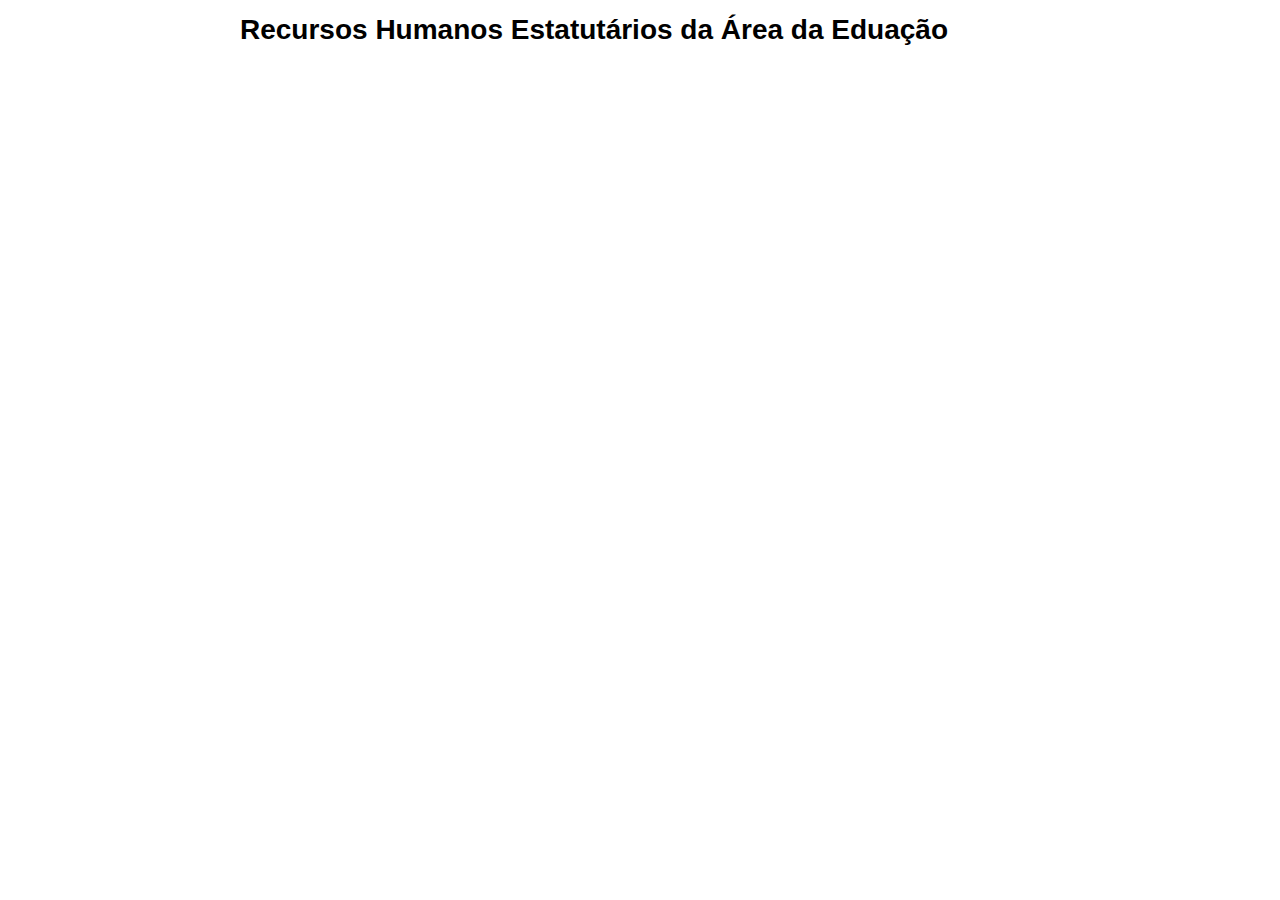
<file: visualization/examples/cartograms/index.html>
<!DOCTYPE html>
<meta charset="utf-8">
<html>
  <head>
    <title>Cartgorama - Acesso a TAXA por Regiao Brasileira</title>
    <meta charset="utf-8">
    <meta property="og:image" content="placeholder.png">
    <script type="text/javascript" src="https://d3js.org/d3.v3.min.js"></script>
    <script src="data/colorbrewer.js"></script>
    <script src="data/topojson.js"></script>
    <script src="data/cartogram.js"></script>
    <style type="text/css">
      body {
        font-family: "Helvetica Neue", Helvetica, Arial, sans-serif;
        font-size: 14px;
        line-height: 1.4em;
        padding: 0;
        margin: 0;
      }
      #container {
        width: 800px;
        margin: 20px auto;
      }
      h1 {
        font-size: 200%;
        margin: 0 0 15px 0;
      }
      h2 {
        font-size: 160%;
        margin: 0 0 10px 0;
      }
      p {
        margin: 0 0 10px;
      }
      #map-container {
        height: 500px;
        text-align: center;
        position: relative;
        margin: 20px 0;
      }
      #map {
        display: block;
        position: absolute;
        background: #fff;
        width: 100%;
        height: 100%;
        margin: 0;
      }
      path.state {
        stroke: #666;
        stroke-width: .5;
      }
      path.state:hover {
        stroke: #000;
      }
      select {
        font-size: inherit;
      }
      #placeholder {
        position: absolute;
        z-index: -1;
        display: block;
        left: 0;
        top: 0;
      }
    </style>
  </head>
  <body>
    <div id="container">
      <h1>Recursos Humanos Estatutários da Área da Eduação</h1>
      <div id="map-container">
        <svg id="map"></svg>
      </div>

    </div>
    <script>
      var minimumColor = "#BFD3E6", maximumColor = "#88419D";
      var body = d3.select("body");
      var map = d3.select("#map"),
          layer = map.append("g")
            .attr("id", "layer"),
          estados = layer.append("g")
            .attr("id", "estados")
            .selectAll("path");
      var proj = d3.geo.mercator()
            .scale(500)
            .center([-30,-25]),
          topology,
          geometries,
          rawData,
          dataById = {},
          carto = d3.cartogram()
            .projection(proj)
            .properties(function(d) {
              return dataById[d.id];
            })
            .value(function(d) {
              console.log(d.properties);
              return +d.properties["TAXA"];
            });
      window.onhashchange = function() {
        parseHash();
      };
      d3.json("data/brazilTopo.json", function(topo) {
        topology = topo;
        geometries = topology.objects.estados.geometries;
        d3.csv("data/data.csv", function(data) {
          rawData = data;
          dataById = d3.nest()
            .key(function(d) { return d.NAME; })
            .rollup(function(d) { return d[0]; })
            .map(data);
          init();
        });
      });
      function init() {
        var features = carto.features(topology, geometries),
            path = d3.geo.path()
              .projection(proj);
        estados = estados.data(features)
          .enter()
          .append("path")
            .attr("class", "estado")
            .attr("id", function(d) {
              return d.properties.NAME;
            })
            .attr("fill", "#fafafa")
            .attr("d", path);
        estados.append("title");
        parseHash();
      }
      function update() {
        var //key = field.key.replace("%d", year), // csv collumn name
            key = "TAXA",
            value = function(d) {
              return +d.properties[key];
            },
            values = estados.data()
              .map(value)
              .filter(function(n) {
                return !isNaN(n);
              })
              .sort(d3.ascending),
            lo = values[0],
            hi = values[values.length - 1];
        var color = d3.scale.linear()
          .range([minimumColor,maximumColor])
          .domain(lo < 0
            ? [lo, 0, hi]
            : [lo, d3.mean(values), hi]);
        // normalize the scale to positive numbers
        var scale = d3.scale.linear()
          .domain([lo, hi])
          .range([1, 10]);
        // tell the cartogram to use the scaled values
        carto.value(function(d) {
          return scale(value(d));
        });
        // generate the new features, pre-projected
        var features = carto(topology, geometries).features;
        // update the data
        estados.data(features)
          .select("title")
            .text(function(d) {
              return [d.properties.NAME, value(d)].join(": ");
            });
        estados.transition()
          .duration(1)
          .ease("linear")
          .attr("fill", function(d) {
            return color(value(d));
          })
          .attr("d", carto.path);
      }
      function parseHash(){
        update.apply(null, arguments);}
    </script>
  </body>
</html>
</file>
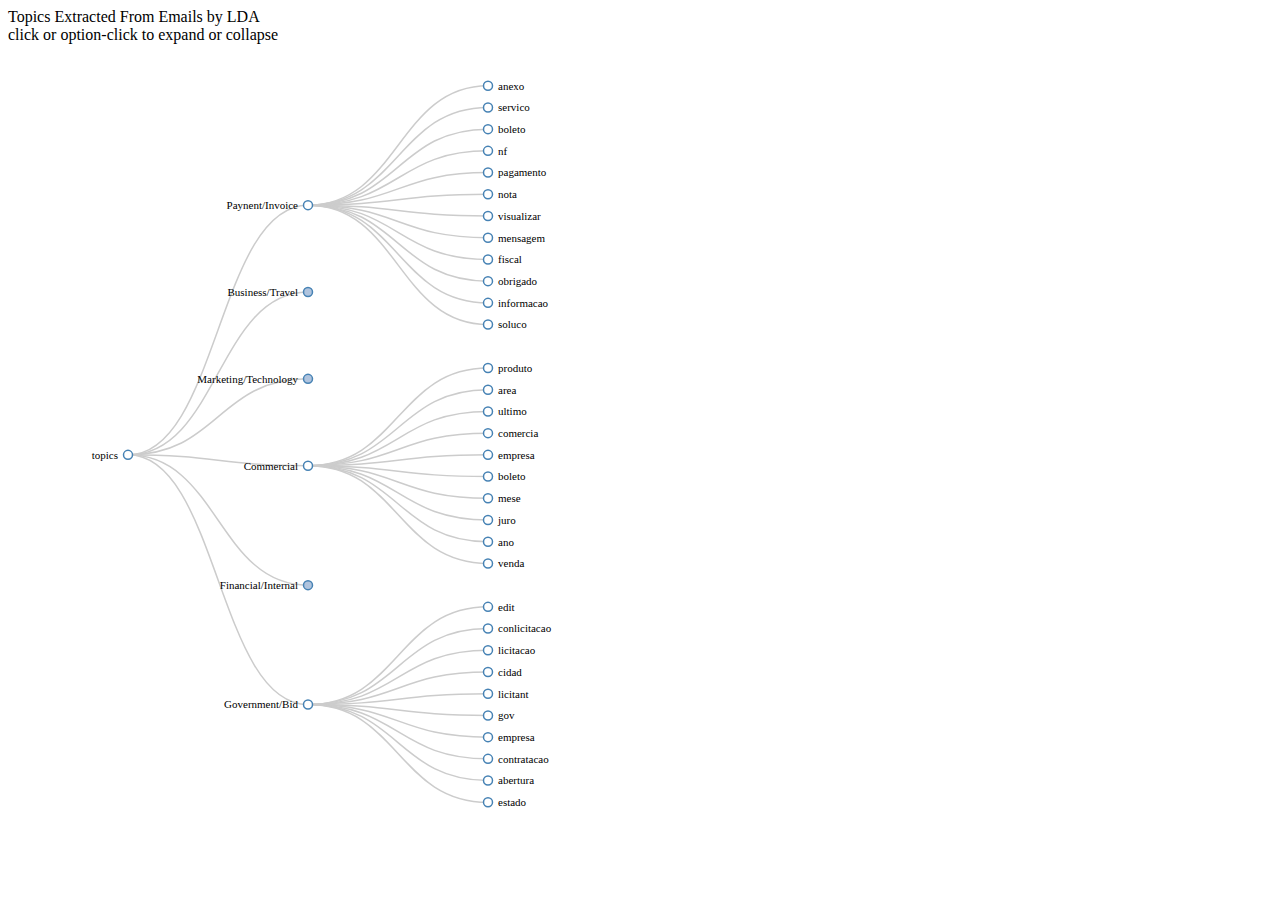
<file: visualization/examples/nodelink/index.html>
<!DOCTYPE html>
<html>
  <head>
    <meta http-equiv="Content-Type" content="text/html;charset=utf-8"/>
    <link type="text/css" rel="stylesheet" href="https://cainelli.github.io/mackenzie/visualization/examples/nodelink/style.css"/>
    <script type="text/javascript" src="https://cainelli.github.io/mackenzie/visualization/examples/nodelink/d3/d3.js"></script>
    <script type="text/javascript" src="https://cainelli.github.io/mackenzie/visualization/examples/nodelink/d3/d3.layout.js"></script>
    <style type="text/css">


.node circle {
  cursor: pointer;
  fill: #fff;
  stroke: steelblue;
  stroke-width: 1.5px;
}

.node text {
  font-size: 11px;
}

path.link {
  fill: none;
  stroke: #ccc;
  stroke-width: 1.5px;
}

    </style>
  </head>
  <body>
    <div id="body">
      <div id="footer">
        Topics Extracted From Emails by LDA
        <div class="hint">click or option-click to expand or collapse</div>
      </div>
    </div>
    <script type="text/javascript">

var m = [20, 120, 20, 120],
    w = 1280 - m[1] - m[3],
    h = 800 - m[0] - m[2],
    i = 0,
    root;

var tree = d3.layout.tree()
    .size([h, w]);

var diagonal = d3.svg.diagonal()
    .projection(function(d) { return [d.y, d.x]; });

var vis = d3.select("#body").append("svg:svg")
    .attr("width", w + m[1] + m[3])
    .attr("height", h + m[0] + m[2])
  .append("svg:g")
    .attr("transform", "translate(" + m[3] + "," + m[0] + ")");

d3.json("https://cainelli.github.io/mackenzie/visualization/examples/nodelink/topics.json", function(json) {
  root = json;
  root.x0 = h / 2;
  root.y0 = 0;

  function toggleAll(d) {
    if (d.children) {
      console.log(d)
      d.children.forEach(toggleAll);
      toggle(d);
    }
  }

  // Initialize the display to show a few nodes.
  root.children.forEach(toggleAll);
  toggle(root.children[0]);
  toggle(root.children[3]);
  toggle(root.children[5]);

  update(root);
});

function update(source) {
  var duration = d3.event && d3.event.altKey ? 5000 : 500;

  // Compute the new tree layout.
  var nodes = tree.nodes(root).reverse();

  // Normalize for fixed-depth.
  nodes.forEach(function(d) { d.y = d.depth * 180; });

  // Update the nodes…
  var node = vis.selectAll("g.node")
      .data(nodes, function(d) { return d.id || (d.id = ++i); });

  // Enter any new nodes at the parent's previous position.
  var nodeEnter = node.enter().append("svg:g")
      .attr("class", "node")
      .attr("transform", function(d) { return "translate(" + source.y0 + "," + source.x0 + ")"; })
      .on("click", function(d) { toggle(d); update(d); });

  nodeEnter.append("svg:circle")
      .attr("r", 1e-6)
      .style("fill", function(d) { return d._children ? "lightsteelblue" : "#fff"; });

  nodeEnter.append("svg:text")
      .attr("x", function(d) { return d.children || d._children ? -10 : 10; })
      .attr("dy", ".35em")
      .attr("text-anchor", function(d) { return d.children || d._children ? "end" : "start"; })
      .text(function(d) { return d.name; })
      .style("fill-opacity", 1e-6);

  // Transition nodes to their new position.
  var nodeUpdate = node.transition()
      .duration(duration)
      .attr("transform", function(d) { return "translate(" + d.y + "," + d.x + ")"; });

  nodeUpdate.select("circle")
      .attr("r", 4.5)
      .style("fill", function(d) { return d._children ? "lightsteelblue" : "#fff"; });

  nodeUpdate.select("text")
      .style("fill-opacity", 1);

  // Transition exiting nodes to the parent's new position.
  var nodeExit = node.exit().transition()
      .duration(duration)
      .attr("transform", function(d) { return "translate(" + source.y + "," + source.x + ")"; })
      .remove();

  nodeExit.select("circle")
      .attr("r", 1e-6);

  nodeExit.select("text")
      .style("fill-opacity", 1e-6);

  // Update the links…
  var link = vis.selectAll("path.link")
      .data(tree.links(nodes), function(d) { return d.target.id; });

  // Enter any new links at the parent's previous position.
  link.enter().insert("svg:path", "g")
      .attr("class", "link")
      .attr("d", function(d) {
        var o = {x: source.x0, y: source.y0};
        return diagonal({source: o, target: o});
      })
    .transition()
      .duration(duration)
      .attr("d", diagonal);

  // Transition links to their new position.
  link.transition()
      .duration(duration)
      .attr("d", diagonal);

  // Transition exiting nodes to the parent's new position.
  link.exit().transition()
      .duration(duration)
      .attr("d", function(d) {
        var o = {x: source.x, y: source.y};
        return diagonal({source: o, target: o});
      })
      .remove();

  // Stash the old positions for transition.
  nodes.forEach(function(d) {
    d.x0 = d.x;
    d.y0 = d.y;
  });
}

// Toggle children.
function toggle(d) {
  if (d.children) {
    d._children = d.children;
    d.children = null;
  } else {
    d.children = d._children;
    d._children = null;
  }
}

    </script>
  </body>
</html>
</file>
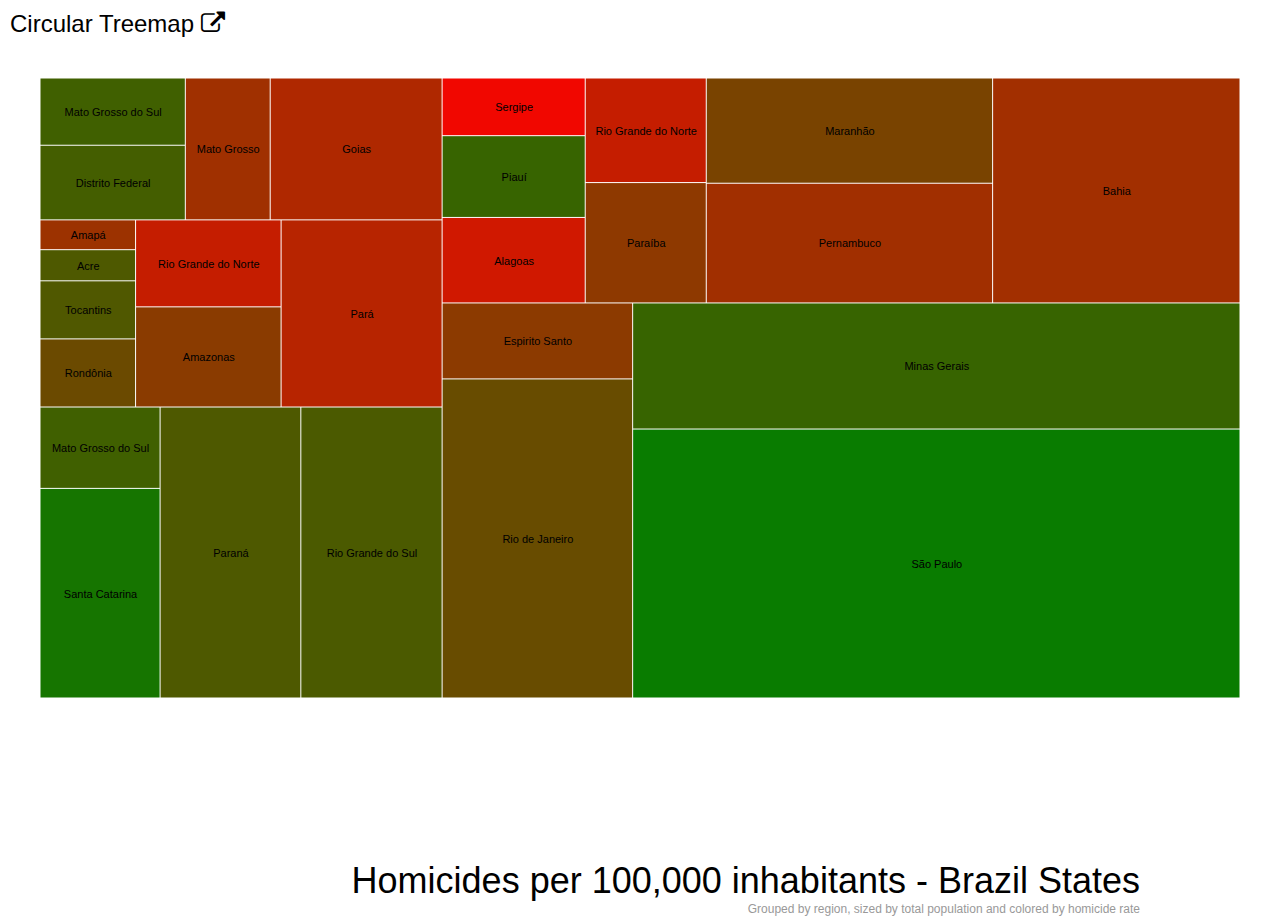
<file: visualization/examples/treemap/index.html>
<!DOCTYPE html>
<!--https://noticias.uol.com.br/ultimas-noticias/agencia-estado/2016/10/28/mortes-caem-12-no-pais-latrocinio-cresce-78.htm-->
<html>
  <head>
    <meta http-equiv="Content-Type" content="text/html;charset=utf-8"/>
    <link rel="stylesheet" href="https://cdnjs.cloudflare.com/ajax/libs/font-awesome/4.7.0/css/font-awesome.min.css">
    <link type="text/css" rel="stylesheet" href="style.css"/>
    <script type="text/javascript" src="d3/d3.js"></script>
    <script type="text/javascript" src="d3/d3.layout.js"></script>
    <style type="text/css">

.chart {
  display: block;
  margin: auto;
  margin-top: 40px;
}

text {
  font-size: 11px;
}

rect {
  fill: none;
}

    </style>
  </head>
  <body>
    <div id="body">
      <div id="menu">
        <a href="circular.html">Circular Treemap</a>
        <i class="fa fa-external-link" style="font-size:24px;" aria-hidden="true"></i>
      </div>
      <div id="footer">
        Homicides per 100,000 inhabitants - Brazil States
        <div class="hint">Grouped by region, sized by total population and colored by homicide rate</div>
      </div>
    </div>
    <script type="text/javascript">

var w = 1280 - 80,
    h = 800 - 180,
    x = d3.scale.linear().range([0, w]),
    y = d3.scale.linear().range([0, h]),
    // color = d3.scale.category20c(),
    color = d3.scale.linear().domain([10, 60]).range(["green", "red"]),
    root,
    node;

var treemap = d3.layout.treemap()
    .round(false)
    .size([w, h])
    .sticky(true)
    .value(function(d) { return d.size; });

var svg = d3.select("#body").append("div")
    .attr("class", "chart")
    .style("width", w + "px")
    .style("height", h + "px")
  .append("svg:svg")
    .attr("width", w)
    .attr("height", h)
  .append("svg:g")
    .attr("transform", "translate(.5,.5)");

d3.json("https://cainelli.github.io/mackenzie/visualization/examples/treemap/data/data.json", function(data) {
  node = root = data;

  var nodes = treemap.nodes(root)
      .filter(function(d) { return !d.children; });

  var cell = svg.selectAll("g")
      .data(nodes)
    .enter().append("svg:g")
      .attr("class", "cell")
      .attr("transform", function(d) { return "translate(" + d.x + "," + d.y + ")"; })
      .on("click", function(d) { return zoom(node == d.parent ? root : d.parent); });

  cell.append("svg:rect")
      .attr("width", function(d) { return d.dx - 1; })
      .attr("height", function(d) { return d.dy - 1; })
      .style("fill", function(d) { return color(d.rate); });

  cell.append("svg:title")
      .text(function(d) { return d.name + "\nPopulation: " + d.value + "\nHomicide Rate: " + d.rate; });

  cell.append("svg:text")
      .attr("x", function(d) { return d.dx / 2; })
      .attr("y", function(d) { return d.dy / 2; })
      .attr("dy", ".35em")
      .attr("text-anchor", "middle")
      .text(function(d) { return d.name; })
      .style("opacity", function(d) { d.w = this.getComputedTextLength(); return d.dx > d.w ? 1 : 0; });

  d3.select(window).on("click", function() { zoom(root); });

  d3.select("select").on("change", function() {
    treemap.value(this.value == "size" ? size : count).nodes(root);
    zoom(node);
  });
});

function size(d) {
  return d.size;
}

function count(d) {
  return 1;
}

function zoom(d) {
  var kx = w / d.dx, ky = h / d.dy;
  x.domain([d.x, d.x + d.dx]);
  y.domain([d.y, d.y + d.dy]);

  var t = svg.selectAll("g.cell").transition()
      .duration(d3.event.altKey ? 7500 : 750)
      .attr("transform", function(d) { return "translate(" + x(d.x) + "," + y(d.y) + ")"; });

  t.select("rect")
      .attr("width", function(d) { return kx * d.dx - 1; })
      .attr("height", function(d) { return ky * d.dy - 1; })

  t.select("text")
      .attr("x", function(d) { return kx * d.dx / 2; })
      .attr("y", function(d) { return ky * d.dy / 2; })
      .style("opacity", function(d) { return kx * d.dx > d.w ? 1 : 0; });

  node = d;
  d3.event.stopPropagation();
}

    </script>
  </body>
</html>
</file>
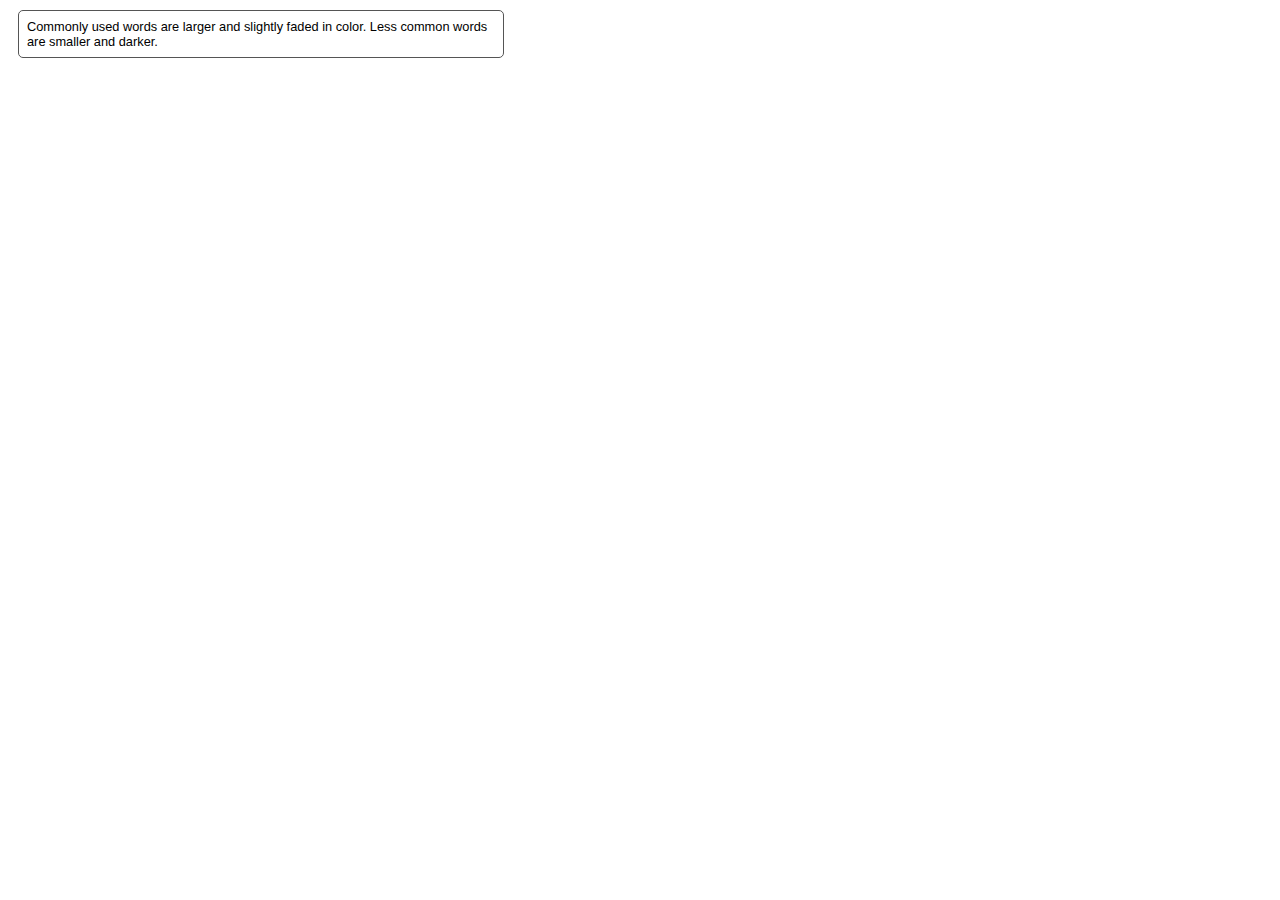
<file: visualization/examples/wordcloud/index.html>
<!DOCTYPE html>
<html>
<script src="https://d3js.org/d3.v3.min.js"></script>
<script src="d3.layout.cloud.js"></script>
<head>
    <title>Word Cloud Example</title>
</head>
<style>
    body {
        font-family:"Lucida Grande","Droid Sans",Arial,Helvetica,sans-serif;
    }
    .legend {
        border: 1px solid #555555;
        border-radius: 5px 5px 5px 5px;
        font-size: 0.8em;
        margin: 10px;
        padding: 8px;
    }
    .bld {
        font-weight: bold;
    }
</style>
<body>

</body>
<script>
    stopwords = ["the","of", "can", "a","about","above","after","again","against","all","am","an","and","any","are","aren't","as","at","be","because","been","before","being","below","between","both","but","by","can't","cannot","could","couldn't","did","didn't","do","does","doesn't","doing","don't","down","during","each","few","for","from","further","had","hadn't","has","hasn't","have","haven't","having","he","he'd","he'll","he's","her","here","here's","hers","herself","him","himself","his","how","how's","i","i'd","i'll","i'm","i've","if","in","into","is","isn't","it","it's","its","itself","let's","me","more","most","mustn't","my","myself","no","nor","not","of","off","on","once","only","or","other","ought","our","ours     ourselves","out","over","own","same","shan't","she","she'd","she'll","she's","should","shouldn't","so","some","such","than","that","that's","the","their","theirs","them","themselves","then","there","there's","these","they","they'd","they'll","they're","they've","this","those","through","to","too","under","until","up","very","was","wasn't","we","we'd","we'll","we're","we've","were","weren't","what","what's","when","when's","where","where's","which","while","who","who's","whom","why","why's","with","won't","would","wouldn't","you","you'd","you'll","you're","you've","your","yours","yourself","yourselves"]
    var txt = '';
    var xmlhttp = new XMLHttpRequest();
    xmlhttp.onreadystatechange = function(){
        if(xmlhttp.status == 200 && xmlhttp.readyState == 4){
            txt = xmlhttp.responseText;
            ob = {}
            txt.split(' ').map((w) => {
                w = w.toLocaleLowerCase();
                if (stopwords.indexOf(w) == -1){
                    if (!ob[w]){
                        ob[w] = 1;
                    } else {
                        ob[w] = ob[w] + 1
                    }
                }
            })
            
            frequency_list = []
            for( w in ob){
                frequency_list.push({text: w, size: ob[w]})
            }

            var color = d3.scale.linear()
                    .domain([0,1,2,3,4,5,6,10,15,20,100])
                    .range(["#ddd", "#ccc", "#bbb", "#aaa", "#999", "#888", "#777", "#666", "#555", "#444", "#333", "#222"]);

            d3.layout.cloud().size([800, 300])
                    .words(frequency_list)
                    .rotate(0)
                    .fontSize(function(d) { return d.size; })
                    .on("end", draw)
                    .start();

            function draw(words) {
                d3.select("body").append("svg")
                        .attr("width", 850)
                        .attr("height", 350)
                        .attr("class", "wordcloud")
                        .append("g")
                        // without the transform, words words would get cutoff to the left and top, they would
                        // appear outside of the SVG area
                        .attr("transform", "translate(320,200)")
                        .selectAll("text")
                        .data(words)
                        .enter().append("text")
                        .style("font-size", function(d) { return (d.size * 1.5) + "px" ; })
                        .style("fill", function(d, i) { console.log(i); return color(i); })
                        .attr("transform", function(d) {
                            return "translate(" + [d.x, d.y] + ")rotate(" + d.rotate + ")";
                        })
                        .text(function(d) { return d.text; });
            }






        }
    };
    xmlhttp.open("GET","data/nlp.txt",true);
    xmlhttp.send();

</script>

<div style="width: 40%;">
    <div class="legend">
        Commonly used words are larger and slightly faded in color.  Less common words are smaller and darker.
    </div>

</div>


</html>
</file>
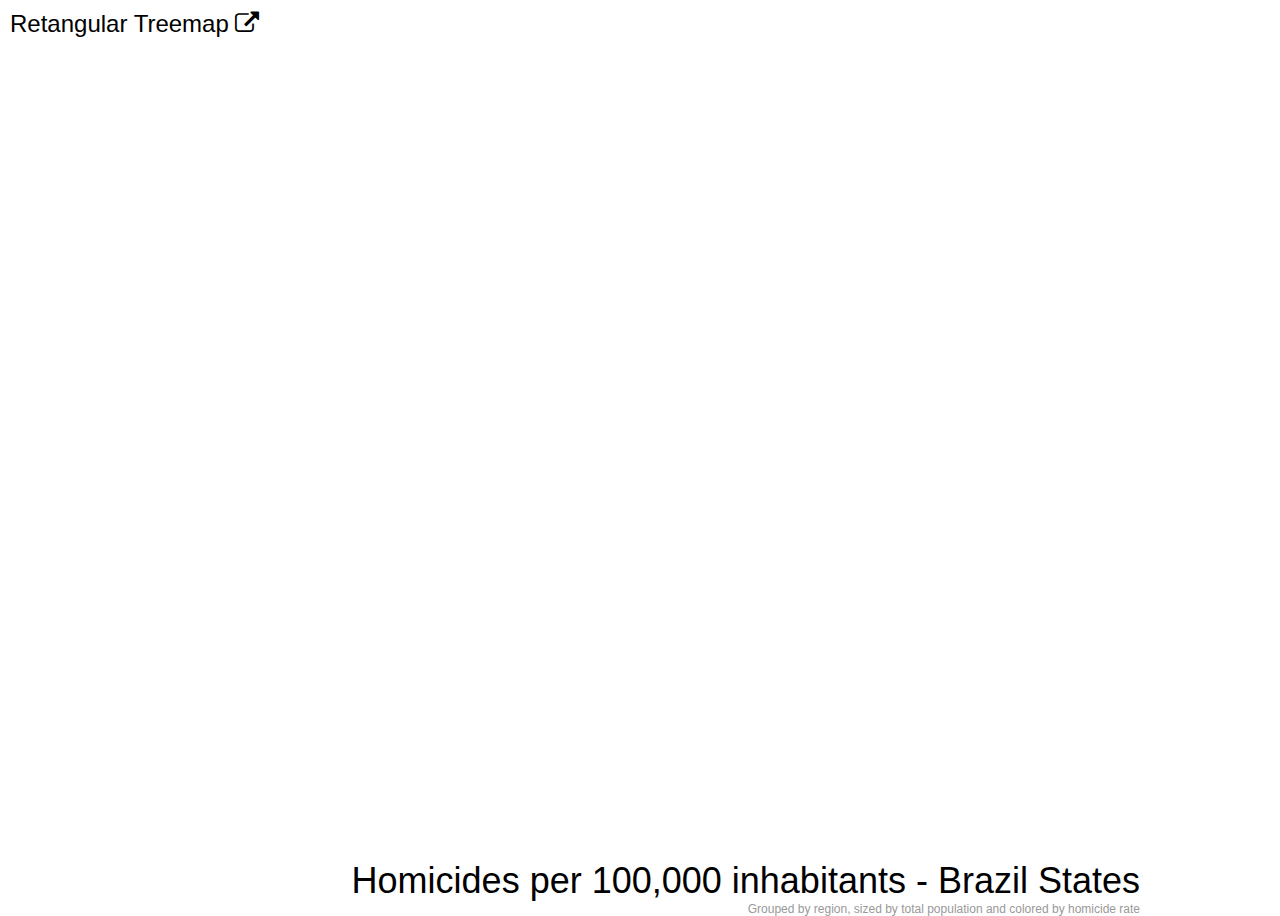
<file: visualization/examples/treemap/circular.html>
<!DOCTYPE html>
<meta charset="utf-8">
  <head>
    <meta http-equiv="Content-Type" content="text/html;charset=utf-8"/>
    <link rel="stylesheet" href="https://cdnjs.cloudflare.com/ajax/libs/font-awesome/4.7.0/css/font-awesome.min.css">
    <link type="text/css" rel="stylesheet" href="style.css"/>
    <style>
#container {
    display: flex;
    justify-content: center;
}
circle {
  fill: rgb(31, 119, 180);
  fill-opacity: .25;
  stroke: rgb(31, 119, 180);
  stroke-width: 1px;
}

.leaf circle {
  fill: #ff7f0e;
  fill-opacity: 1;
}

text {
  font: 10px sans-serif;
  text-anchor: middle;
}

    </style>
  </head>
  <body>
    <div id="menu">
    <a href="index.html">Retangular Treemap</a>
    <i class="fa fa-external-link" style="font-size:24px;" aria-hidden="true"></i>
    </div>
    <div id="container">
        <svg width="800" height="800"></svg>
        <div id="footer">
        Homicides per 100,000 inhabitants - Brazil States
        <div class="hint">Grouped by region, sized by total population and colored by homicide rate</div>
      </div>
    </div>
<script src="https://d3js.org/d3.v4.min.js"></script>
<script>
var color = d3.scaleLinear().domain([10, 60]).range(["green", "red"]);

var svg = d3.select("svg"),
    diameter = +svg.attr("width"),
    g = svg.append("g").attr("transform", "translate(2,2)"),
    format = d3.format(",d");

var pack = d3.pack()
    .size([diameter - 4, diameter - 4]);

d3.json("https://cainelli.github.io/mackenzie/visualization/examples/treemap/data/data.json", function(error, root) {
  if (error) throw error;

  root = d3.hierarchy(root)
      .sum(function(d) { return d.size; })
      .sort(function(a, b) { return b.value - a.value; });

  var node = g.selectAll(".node")
    .data(pack(root).descendants())
    .enter().append("g")
      .attr("class", function(d) { return d.children ? "node" : "leaf node"; })
      .attr("transform", function(d) { return "translate(" + d.x + "," + d.y + ")"; });

  node.append("title")
      .text(function(d) { return d.data.name + "\nPopulation: " + format(d.value) + "\nHomicide Rate: " + d.data.rate; });

  node.append("circle")
      .attr("r", function(d) { return d.r; })
      .style("fill", function(d) { return color(d.data.rate); });
;

  node.filter(function(d) { return !d.children; }).append("text")
      .attr("dy", "0.3em")
      .text(function(d) { return d.data.name.substring(0, d.r / 3); });
});

</script>
</body>
</file>
<file: visualization/examples/treemap/style.css>
body {
  
  overflow: hidden;
  margin: 0;
  font-size: 14px;
  font-family: "Helvetica Neue", Helvetica;
}

#chart, #header, #footer {
  position: absolute;
  top: 0;
}

#header, #footer {
  z-index: 1;
  display: block;
  font-size: 36px;
  font-weight: 300;
  text-shadow: 0 1px 0 #fff;
}

#header.inverted, #footer.inverted {
  color: #fff;
  text-shadow: 0 1px 4px #000;
}

#header {
  top: 80px;
  left: 140px;
  width: 1000px;
}

#menu {
  margin: 10px;
  font-size: 24px;
}
#footer {
  top: 860px;
  right: 140px;
  text-align: right;
}

rect {
  fill: none;
  pointer-events: all;
}

pre {
  font-size: 18px;
}

line {
  stroke: #000;
  stroke-width: 1.5px;
}

.string, .regexp {
  color: #f39;
}

.keyword {
  color: #00c;
}

.comment {
  color: #777;
  font-style: oblique;
}

.number {
  color: #369;
}

.class, .special {
  color: #1181B8;
}

a:link, a:visited {
  color: #000;
  text-decoration: none;
}

a:hover {
  color: #666;
}

.hint {
  position: absolute;
  right: 0;
  width: 1280px;
  font-size: 12px;
  color: #999;
}
</file>
